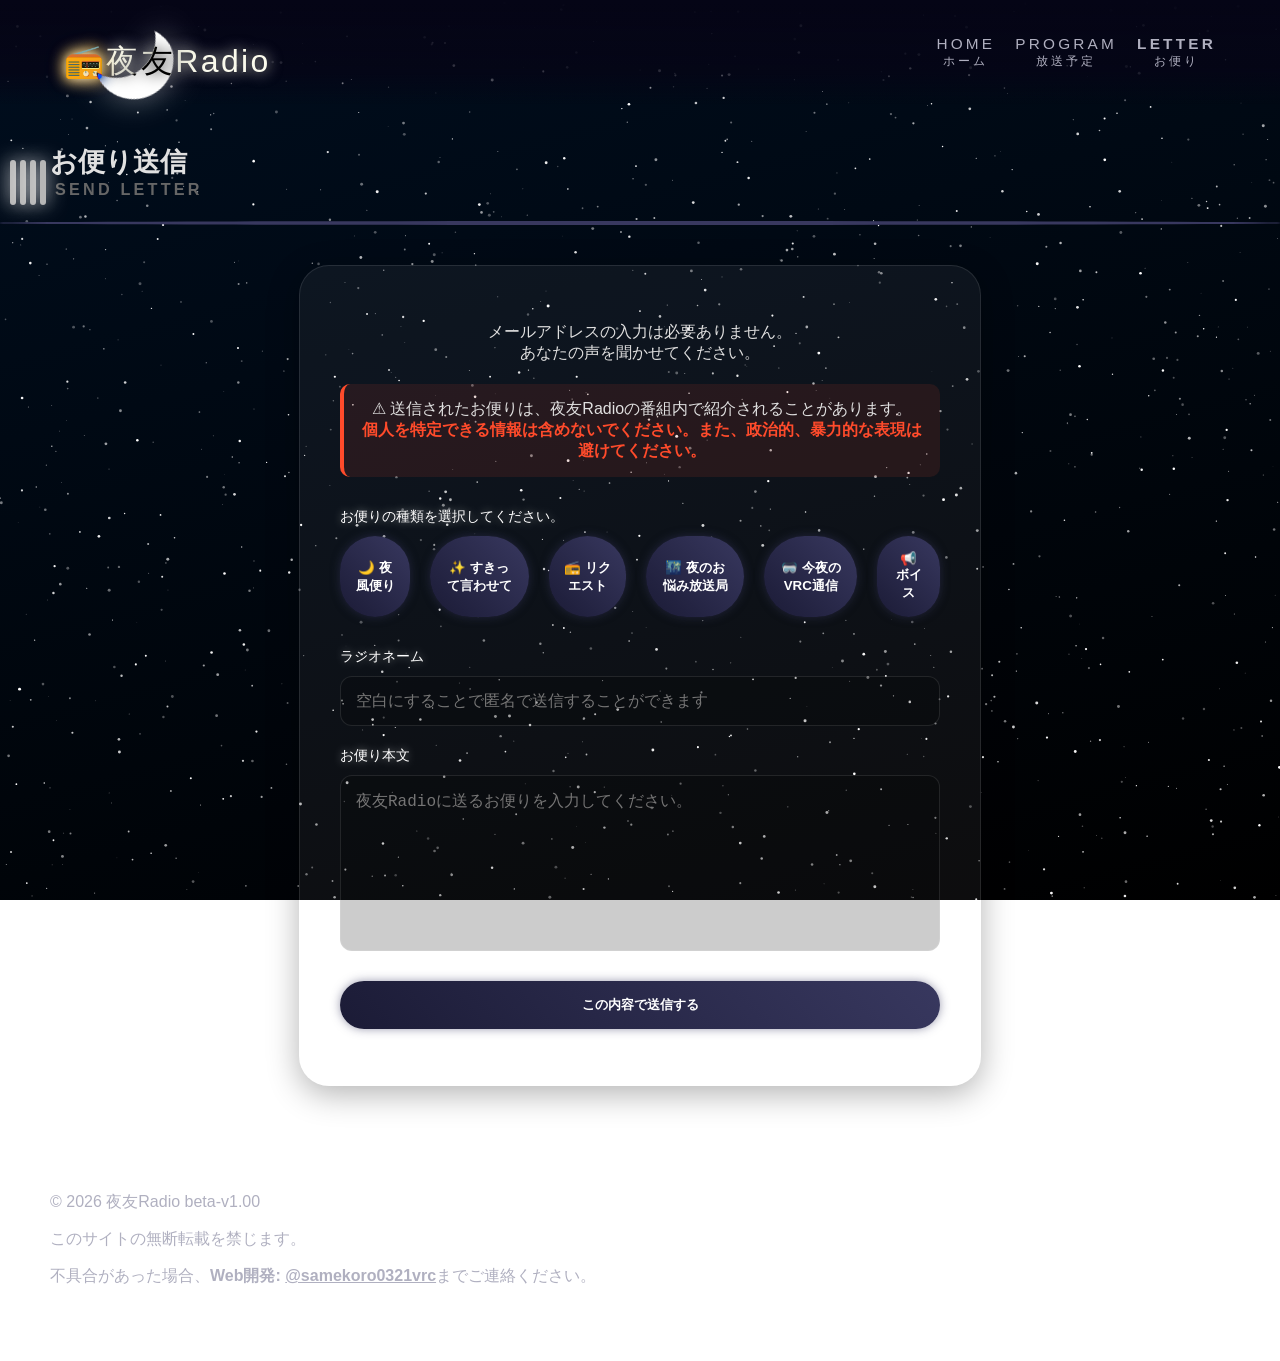
<file: frontend/main/letter/letter.html>
<html lang="ja">

<head>
    <title>夜友Radio - お便り</title>
    <link rel="stylesheet" href="../assets/css/style.css">
    <link rel="stylesheet" href="letter_style.css">
    <link rel="icon" href="../assets/images/favicon/logo.png" type="image/png">
    <meta name="viewport" content="width=device-width, initial-scale=1.0">
    <meta http-equiv="Content-Type" content="text/html;charset=UTF-8">
</head>

<body>
    <!--ヘッダー-->
    <div class="header">
        <svg class="moon" xmlns="http://www.w3.org/2000/svg" width="1049.000000pt" height="1280.000000pt"
            viewBox="0 0 1049.000000 1280.000000" preserveAspectRatio="xMidYMid meet">
            <g transform="translate(0.000000,1280.000000) scale(0.100000,-0.100000)" fill="#ffffff" stroke="none">
                <path d="M6015 12789 c-740 -46 -1469 -219 -2145 -509 -284 -121 -817 -407
                    -985 -528 -22 -15 -108 -77 -191 -136 -179 -126 -366 -275 -521 -412 -163
                    -144 -375 -344 -398 -375 -11 -15 -63 -74 -115 -131 -1223 -1342 -1815 -3153
                    -1624 -4968 153 -1459 796 -2809 1835 -3849 665 -665 1429 -1156 2315 -1486
                    406 -151 865 -268 1304 -330 341 -48 510 -59 900 -59 374 -1 519 8 810 45 85
                    11 182 23 215 25 33 3 121 19 195 35 707 160 1097 293 1625 554 386 191 672
                    366 1000 612 261 196 285 223 237 271 -17 17 -43 20 -233 25 -1742 51 -3386
                    839 -4545 2177 -1184 1368 -1717 3206 -1453 5010 218 1494 969 2854 2124 3849
                    116 100 115 98 115 132 0 52 -22 59 -186 58 -82 -1 -207 -6 -279 -10z" />
            </g>
        </svg>
        <h1><span>📻</span>夜友Radio</h1>
        <nav>
            <ul class="list">
                <li>
                    <a class="list-a" href="../home/index.html">HOME
                        <span class="list-ja">ホーム</span>
                    </a>
                </li>
                <li>
                    <a class="list-a" href="../program/program.html">PROGRAM
                        <span class="list-ja">放送予定</span>
                    </a>
                </li>
                <li><b>LETTER</b>
                    <span class="list-ja">お便り</span>
                </li>
            </ul>
        </nav>
    </div>

    <!--配信状況-->
    <div class="subheader">
        <div id="information">
        </div>
    </div>
    <!--メインコンテンツ-->
    <div class="container">
        <!--アーカイブ-->
        <div class="send-letter">
            <div class="title">
                <div class="title-icon">
                    <h2>お便り送信
                        <span>SEND LETTER</span>
                    </h2>
                </div>
            </div>
            <div class="title-underline"></div>

            <!--お便りフォーム-->
            <div class="letter-form">
                <p>
                    メールアドレスの入力は必要ありません。<br>あなたの声を聞かせてください。
                </p>

                <div class="note">
                    <p>
                        <span>⚠</span> 送信されたお便りは、夜友Radioの番組内で紹介されることがあります。<br />
                        <b>個人を特定できる情報は含めないでください。また、政治的、暴力的な表現は避けてください。</b>
                    </p>
                </div>

                <!--お便りの種類を選択-->
                <div id="form-type">
                    <label for="form-type">お便りの種類を選択してください。</label>
                    <div class="form-type-buttons">
                        <button type="button" id="type-normal" class="active" onclick="selectLetterType('normal')">🌙
                            夜風便り</button>
                        <button type="button" id="type-favorite" onclick="selectLetterType('favorite')">✨
                            すきって言わせて</button>
                        <button type="button" id="type-request" onclick="selectLetterType('request')"> 📻 リクエスト</button>
                        <button type="button" id="type-advice" onclick="selectLetterType('advice')">🌃 夜のお悩み放送局</button>
                        <button type="button" id="type-vrchat" onclick="selectLetterType('vrchat')">🥽 今夜のVRC通信</button>
                        <button type="button" id="type-voice" onclick="selectLetterType('voice')">📢 ボイス</button>
                    </div>
                    <p class="form-type-example"></p>
                </div>

                <form id="letter-form" onsubmit="return false;">
                    <label for="name">ラジオネーム</label>
                    <input type="text" id="name" name="name" placeholder="空白にすることで匿名で送信することができます">

                    <label for="message">お便り本文</label>
                    <textarea id="message" name="message" rows="8" placeholder="夜友Radioに送るお便りを入力してください。"
                        required></textarea>

                    <button type="button" onclick="checkSendLetter()">この内容で送信する</button>
                </form>
            </div>

            <!--dialog-->
            <dialog id="check-send-letter">
                <div class="title">
                    <div class="title-icon">
                        <h2>言葉を封筒に入れる前に
                            <span>BEFORE PUTTING IT IN THE ENVELOPE</span>
                        </h2>
                    </div>
                </div>
                <div class="title-underline"></div>
                <div class="note">
                    <p>
                        <span>⚠</span> 送信されたお便りは、夜友Radioの番組内で紹介されることがあります。<br />
                        <b>個人を特定できる情報は含めないでください。また、政治的、暴力的な表現は避けてください。</b>
                    </p>
                    <p>また、このお便りを送信すると<b>今後編集はできなくなり、1時間の間は再度送信できなくなります。</b><br />
                        お間違いのないよう、ご注意ください。</p>
                </div>

                <div class="dialog-content">
                    <p id="dialog-type"></p>
                    <p id="dialog-name"></p>
                    <p id="dialog-message"></p>
                </div>
                <div class="dialog-buttons">
                    <button id="close-dialog" onclick="this.closest('dialog').close(); resetSubmitBtn();">書き直す</button>
                    <button id="real-submit" onclick="submitLetter()">封筒を出す</button>
                </div>
            </dialog>
        </div>

        <!--フッター-->
        <div class="footer">
            <p id="version"></p>
            <p>このサイトの無断転載を禁じます。</p>
            <p>不具合があった場合、<b>Web開発: <u><a href="https://x.com/samekoro0321vrc">@samekoro0321vrc</a></u></b>までご連絡ください。</p>
        </div>

        <script src="../assets/js/script.js"></script>
        <script src="letter_script.js"></script>
    </div>
</body>

</html>
</file>
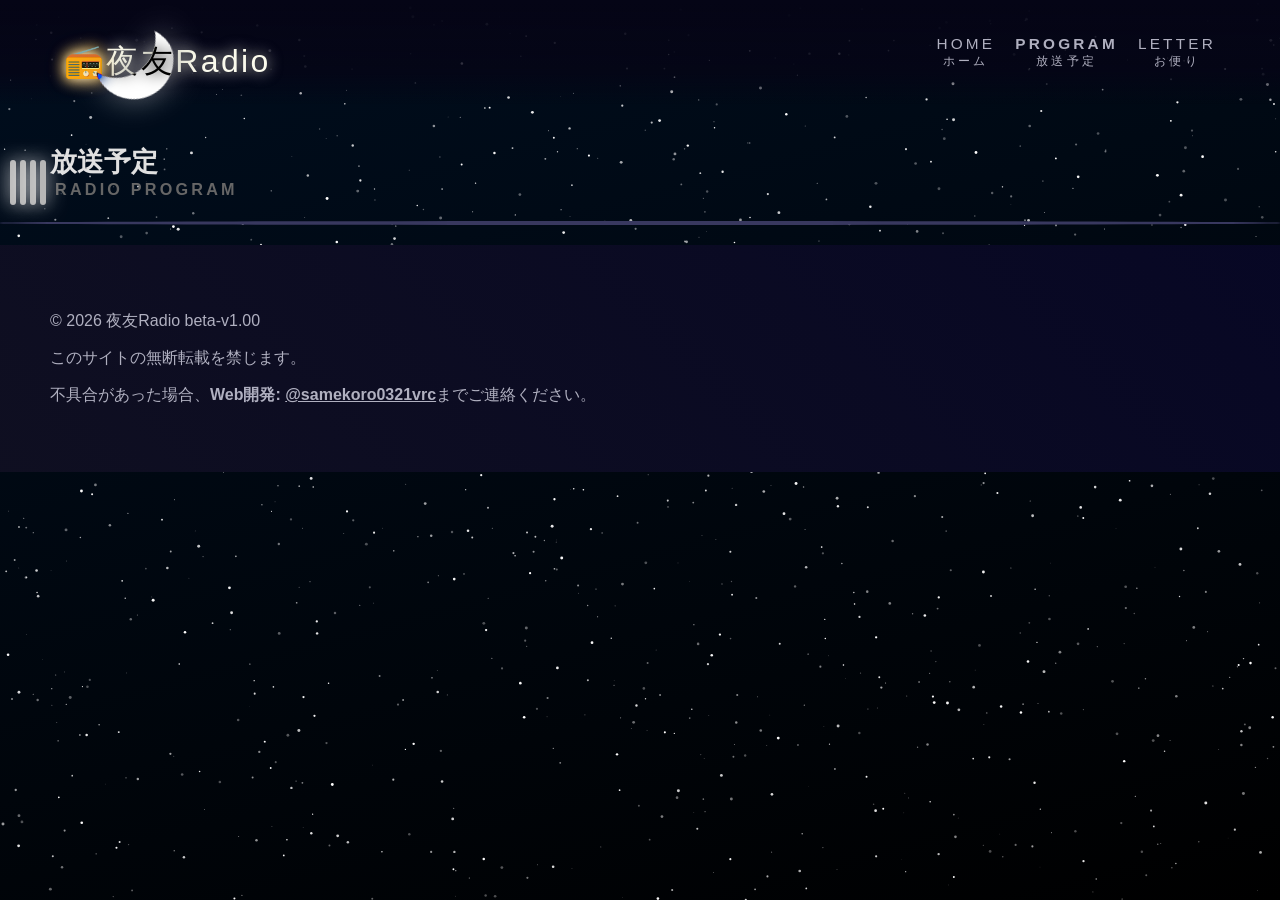
<file: frontend/main/program/program.html>
<html lang="ja">

<head>
    <title>夜友Radio - 放送予定</title>
    <link rel="stylesheet" href="../assets/css/style.css">
    <link rel="stylesheet" href="program_style.css">
    <link rel="icon" href="../assets/images/favicon/logo.png" type="image/png">
    <meta name="viewport" content="width=device-width, initial-scale=1.0">
    <meta http-equiv="Content-Type" content="text/html;charset=UTF-8">
</head>

<body>
    <!--ヘッダー-->
    <div class="header">
        <svg class="moon" xmlns="http://www.w3.org/2000/svg" width="1049.000000pt" height="1280.000000pt"
            viewBox="0 0 1049.000000 1280.000000" preserveAspectRatio="xMidYMid meet">
            <g transform="translate(0.000000,1280.000000) scale(0.100000,-0.100000)" fill="#ffffff" stroke="none">
                <path d="M6015 12789 c-740 -46 -1469 -219 -2145 -509 -284 -121 -817 -407
                    -985 -528 -22 -15 -108 -77 -191 -136 -179 -126 -366 -275 -521 -412 -163
                    -144 -375 -344 -398 -375 -11 -15 -63 -74 -115 -131 -1223 -1342 -1815 -3153
                    -1624 -4968 153 -1459 796 -2809 1835 -3849 665 -665 1429 -1156 2315 -1486
                    406 -151 865 -268 1304 -330 341 -48 510 -59 900 -59 374 -1 519 8 810 45 85
                    11 182 23 215 25 33 3 121 19 195 35 707 160 1097 293 1625 554 386 191 672
                    366 1000 612 261 196 285 223 237 271 -17 17 -43 20 -233 25 -1742 51 -3386
                    839 -4545 2177 -1184 1368 -1717 3206 -1453 5010 218 1494 969 2854 2124 3849
                    116 100 115 98 115 132 0 52 -22 59 -186 58 -82 -1 -207 -6 -279 -10z" />
            </g>
        </svg>
        <h1><span>📻</span>夜友Radio</h1>
        <nav>
            <ul class="list">
                <li>
                    <a class="list-a" href="../home/index.html">HOME
                        <span class="list-ja">ホーム</span>
                    </a>
                </li>
                <li>
                    <b>PROGRAM</b>
                    <span class="list-ja">放送予定</span>
                </li>
                <li>
                    <a class="list-a" href="../letter/letter.html">LETTER
                        <span class="list-ja">お便り</span>
                    </a>
                </li>
            </ul>
        </nav>
    </div>
    <!--配信状況-->
    <div class="subheader">
        <div id="information">
        </div>
    </div>
    <!--メインコンテンツ-->
    <div class="container">
        <div class="programs">
            <div class="title">
                <div class="title-icon">
                    <h2>放送予定
                        <span>RADIO PROGRAM</span>
                    </h2>
                </div>
            </div>
            <div class="title-underline"></div>

            <!--番組リスト-->
            <div id="program-list">
            </div>


            <!--フッター-->
            <div class="footer">
                <p id="version">© 2026 夜友Radio v3.00</p>
                <p>このサイトの無断転載を禁じます。</p>
                <p>不具合があった場合、<b>Web開発: <u><a href="https://x.com/samekoro0321vrc">@samekoro0321vrc</a></u></b>までご連絡ください。
                </p>
            </div>

            <script src="../assets/js/script.js"></script>
            <script src="program_script.js"></script>
        </div>
    </div>
</body>

</html>
</file>
<file: frontend/main/assets/css/style.css>
body {
    margin: 0;
    min-height: 100vh;
    background: linear-gradient(-15deg, #000000 0%, #000e1f 100%) no-repeat fixed;
    color: #E0E0E0;
    font-family: "Helvetica Neue", Arial, "Hiragino Kaku Gothic ProN", "Hiragino Sans", sans-serif;
}

a {
    text-decoration: none;
}

.header {
    display: flex;
    justify-content: space-between;
    align-items: center;
    position: sticky;
    top: 0;
    background: linear-gradient(to bottom,
            #050516 0%,
            rgba(5, 5, 22, 0.8) 70%,
            transparent 100%);
    padding: 20px 5%;
    color: #B0B0C0;
    letter-spacing: 0.15rem;
    z-index: 100;
}

.moon {
    margin-top: 3vh;
    width: 80px;
    height: 80px;
    left: 6rem;
    border-radius: 50%;
    rotate: 250deg;
    position: absolute;
    filter: drop-shadow(0 0 15px rgba(255, 255, 255, 0.4));
    z-index: 50;
    animation: first-movemoon 1.5s ease-out;
}

@keyframes first-movemoon {
    0% {
        transform: translate(250px, -250px);
    }
}

.header h1 {
    margin: 20px 0 0;
    font-size: 200%;
    font-weight: normal;
    color: #FFFFFF;
    text-shadow: 0 0 15px #FFFFFF;
    z-index: 100;
    mix-blend-mode: difference;
}

.header h1 span {
    filter: drop-shadow(0 0 5px rgba(255, 165, 0, 0.7));
}

.list {
    display: flex;
    list-style: none;
    margin: 0;
    padding: 0;
    gap: 20px;
    position: relative;
    font-size: 0.8rem;
    letter-spacing: 0.2rem;
}

.list-ja {
    display: block;
    font-size: 0.75rem;
    position: relative;
    text-align: center;
}

.list li {
    font-size: 120%;
    cursor: not-allowed;
}

.list-a {
    display: inline-block;
    color: #B0B0C0;
    transition: all 0.3s ease;
    cursor: pointer;
}

.list-a:hover {
    color: #FFFFFF;
    transform: translateY(-2px);
    text-shadow: 0 0 15px rgba(255, 255, 255, 0.8);
}

.subheader {
    padding: 10px 5%;
}

.subheader p {
    margin-top: 0;
}

#information {
    display: flex;
    color: #FF4B2B;
    font-size: 2.5vh;
    font-weight: bold;
    margin-right: 10px;
    margin-bottom: 0;
    animation: onair-blink 1.5s infinite;
}

#information a {
    display: flex;
    align-items: center;
    width: 100%;
    text-decoration: none;
    color: inherit;
}

#information a:hover {
    opacity: 0.8;
}

#live-info {
    margin-left: auto;
    white-space: nowrap;
}


@keyframes onair-blink {
    0% {
        opacity: 1;
    }

    50% {
        opacity: 0.3;
    }

    100% {
        opacity: 1;
    }
}

#live-info {
    right: 0;
    text-align: center;
    margin-left: auto;
}

.title-icon {
    margin-left: 10px;
    display: flex;
    gap: 4px;
}

.title-icon p {
    width: 6px;
    height: 45px;
    background-color: #B6B6B6;
    border-radius: 4px;
    filter: drop-shadow(0 0 10px rgba(255, 255, 255, 0.9));
    animation: icon-wave 1.2s linear infinite alternate;
}

.title-icon .icon-1 {
    animation-delay: -0.2s;
}

.title-icon .icon-2 {
    animation-delay: -0.8s;
}

.title-icon .icon-3 {
    animation-delay: -1.0s;
}

.title-icon .icon-4 {
    animation-delay: -0.4s;
}

@keyframes icon-wave {
    0% {
        transform: scaleY(0.3);
    }

    50% {
        transform: scaleY(1);
    }

    100% {
        transform: scaleY(0.5);
    }
}

.title {
    margin-top: 20px;
}

.title h2 {
    margin-top: 0;
    font-size: 3vh;
}

.title span {
    display: block;
    font-size: 0.6em;
    color: #666666;
    letter-spacing: 0.2rem;
    margin-left: 5px;
}

.title-underline {
    background: #38385F;
    width: 100%;
    height: 0.4vh;
    border-radius: 75%;
    margin-bottom: 20px;
}

.footer {
    padding: 50px;
    background: linear-gradient(45deg, #111120 0%, #060625 100%) no-repeat fixed;
    color: #B0B0C0;
}

.footer a {
    color: #B0B0C0;
    transition: all 0.3s ease;
    cursor: pointer;
}

.footer a:hover {
    color: #FFFFFF;
    transform: translateY(-2px);
    text-shadow: 0 0 15px rgba(255, 255, 255, 0.8);
}
</file>
<file: frontend/main/letter/letter_style.css>
#form-type {
    margin-top: 30px;
    margin-bottom: 30px;
}



.form-type-buttons {
    gap: 20px;
    display: flex;
    justify-content: center;
    font-size: 20px;
}


.letter-form {
    margin: 40px auto;
    padding: 40px;
    background-color: rgba(255, 255, 255, 0.05);
    border-radius: 30px;
    border: 1px solid rgba(255, 255, 255, 0.1);
    box-shadow: 0 8px 32px rgba(0, 0, 0, 0.3);
    max-width: 600px;
}

.letter-form form {
    display: flex;
    flex-direction: column;
    gap: 20px;
}

.letter-form p {
    text-align: center;
    margin-bottom: 20px;
}

.letter-form label {
    font-size: 0.9rem;
    color: #FFFFFF;
    text-shadow: 0 0 8px rgba(255, 255, 255, 0.5);
    margin-bottom: -10px;
}

.letter-form input,
.letter-form textarea {
    background: rgba(0, 0, 0, 0.2);
    border: 1px solid rgba(255, 255, 255, 0.1);
    border-radius: 12px;
    padding: 15px;
    color: #FFFFFF;
    font-size: 1rem;
    outline: none;
    transition: all 0.3s ease;
    resize: none;
}

.letter-form input:focus,
.letter-form textarea:focus {
    border-color: rgba(255, 255, 255, 0.5);
    box-shadow: 0 0 15px rgba(255, 255, 255, 0.1);
    background: rgba(255, 255, 255, 0.05);
}

.letter-form button {
    margin-top: 10px;
    padding: 15px;
    border-radius: 50px;
    border: none;
    background: linear-gradient(45deg, #1B1B36, #38385F);
    color: #FFFFFF;
    font-weight: bold;
    cursor: pointer;
    transition: all 0.3s ease;
    box-shadow: 0 0 10px rgba(56, 56, 95, 0.5);
}

.letter-form button:hover {
    transform: translateY(-2px);
    box-shadow: 0 0 20px rgba(255, 255, 255, 0.2);
    filter: brightness(1.2);
}

.note {
    background: rgba(255, 75, 43, 0.1);
    padding: 15px;
    border-radius: 10px;
    border-left: 4px solid #FF4B2B;
}

.note p {
    margin: 0;
    color: #E0E0E0;

}

.note span {
    animation: warning-sign-blink 1s ease-in-out infinite;
}

@keyframes warning-sign-blink {
    0% {
        opacity: 1;
    }

    50% {
        opacity: 0;
    }

    100% {
        opacity: 1;
    }
}

.note b {
    color: #FF4B2B;
}

#check-send-letter {
    color: #a7a7a7;
    background: #050516;
    animation: display 2s ease-in-out;
    border-radius: 20px;
}

#check-send-letter::backdrop {
    animation: display 2s ease-in-out;
    background-color: rgba(5, 5, 20, 0.4);
    backdrop-filter: blur(3px) brightness(0.8);
    -webkit-backdrop-filter: blur(3px);
}

@keyframes display {
    0% {
        opacity: 0;
    }

    100% {
        opacity: 1;
    }
}

.dialog-buttons {
    display: flex;
    gap: 15px;
    justify-content: center;
}

#real-submit {
    background: linear-gradient(45deg, #4c619c, #006fd6);
    color: white;
    padding: 10px 30px;
    border-radius: 50px;
    border: none;
    cursor: pointer;
    font-weight: bold;
}

#close-dialog {
    background: transparent;
    color: #a7a7a7;
    border: 1px solid #a7a7a7;
    padding: 10px 30px;
    border-radius: 50px;
    cursor: pointer;
}
</file>
<file: frontend/main/program/program_style.css>
.program-item {
    background: #051721;
    border-radius: 20px;
    margin: 1rem;
    display: flex;
    flex-wrap: wrap;
    overflow: hidden;
    align-items: center;
}

.program-date {
    background: #000000;
    display: flex;
    flex-direction: column;
    justify-content: center;
    align-items: center;
    padding: 10px 30px 10px 20px;
    clip-path: polygon(0% 0%, 100% 0%, 75% 100%, 0% 100%);
    z-index: 2;
    min-width: 100px;
    height: 250px;
    font-size: 1.4rem;
}

.program-day {
    margin: 0;
}

.program-time {
    margin: 0 0 10px 0;
}

.program-image {
    height: 250px;
    margin-left: -40px;
    z-index: 1;
    object-fit: cover;
    flex-shrink: 0;
}

.program-text {
    flex: 1;
    min-width: 250px;
    padding: 15px 20px;
    font-size: 1.3rem;
}

.program-host {
    color: gray;
    font-size: 0.95rem;
}

@media (max-width: 800px) {
    .program-item {
        justify-content: flex-start;
    }

    .program-text {
        flex: 0 0 100%;
        order: 3;
        margin-left: 0;
        padding-top: 5px;
    }

    .program-date {
        width: 150px;
    }

    .program-image {
        justify-content: space-between;
        width: 65%;
    }
}

@media (max-width: 500px) {
    .program-date {
        flex: 0 0 100px;
    }

    .program-image {
        margin-left: -40px;
        width: 70%;
    }
}

/* 曜日 */
.Sat {
    color: #1e90ff;
}

.Sun {
    color: #b22222
}
</file>
